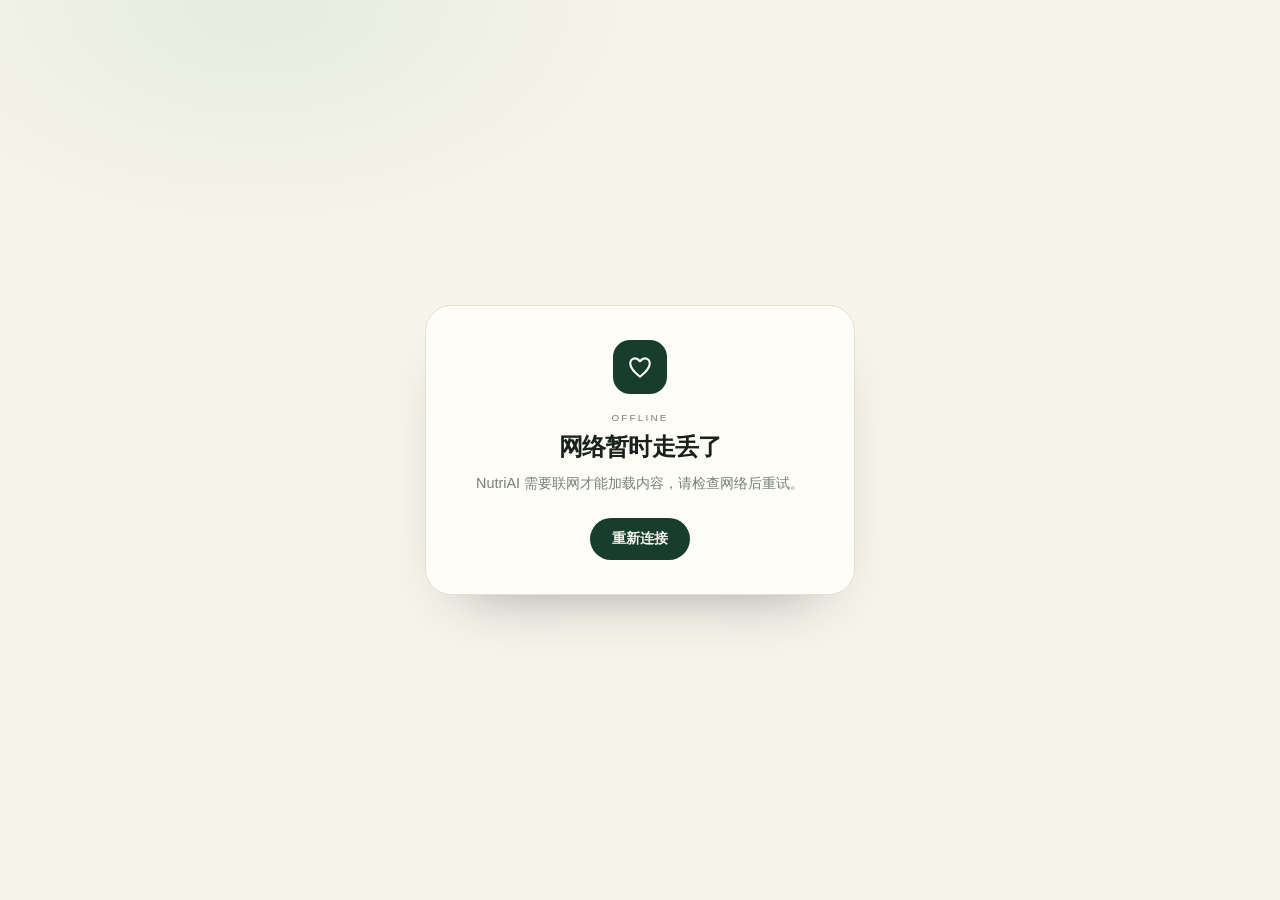
<file: android/app/src/main/assets/offline.html>
<!DOCTYPE html>
<html lang="zh-CN">
<head>
    <meta charset="UTF-8">
    <meta name="viewport" content="width=device-width, initial-scale=1.0, viewport-fit=cover">
    <meta name="theme-color" content="#F7F4EC">
    <title>暂时离线 · NutriAI</title>
    <style>
        :root { --paper:#f7f4ec; --ink:#18211b; --muted:#748177; --forest:#173d2e; --line:#e4dfd2; }
        * { box-sizing: border-box; }
        body {
            margin: 0; min-height: 100svh; display: grid; place-items: center; padding: 28px;
            font-family: "Inter", -apple-system, "PingFang SC", "Microsoft YaHei", sans-serif;
            color: var(--ink); background: radial-gradient(700px 420px at 20% 0%, #e6ecdf, transparent 60%), var(--paper);
        }
        .card { width: min(430px, 100%); background: #fffdf8; border: 1px solid var(--line); border-radius: 26px; padding: 34px 30px; box-shadow: 0 30px 60px -40px rgba(24,33,27,.5); text-align: center; }
        .logo { width: 54px; height: 54px; border-radius: 17px; background: var(--forest); display: grid; place-items: center; margin: 0 auto 18px; }
        .kicker { font-size: .62rem; letter-spacing: .22em; text-transform: uppercase; color: var(--muted); }
        h1 { font-size: 1.5rem; letter-spacing: -.04em; margin: 8px 0 8px; }
        p { color: var(--muted); font-size: .9rem; line-height: 1.8; margin: 0 0 22px; }
        button { border: 0; border-radius: 99px; padding: 12px 22px; background: var(--forest); color: #f7f4ec; font: inherit; font-size: .86rem; font-weight: 700; cursor: pointer; }
    </style>
</head>
<body>
<div class="card">
    <div class="logo">
        <svg width="26" height="26" viewBox="0 0 24 24" fill="none" stroke="#F7F4EC" stroke-width="2" stroke-linecap="round" stroke-linejoin="round"><path d="M12 21C7 17 3 13.5 3 8.7 3 6 5 4 7.5 4c1.5 0 3 .8 4.5 2.7C13.5 4.8 15 4 16.5 4 19 4 21 6 21 8.7c0 4.8-4 8.3-9 12.3z"/></svg>
    </div>
    <div class="kicker">OFFLINE</div>
    <h1>网络暂时走丢了</h1>
    <p>NutriAI 需要联网才能加载内容，请检查网络后重试。</p>
    <button onclick="location.href='https://nutri-ai.top/'">重新连接</button>
</div>
</body>
</html>
</file>
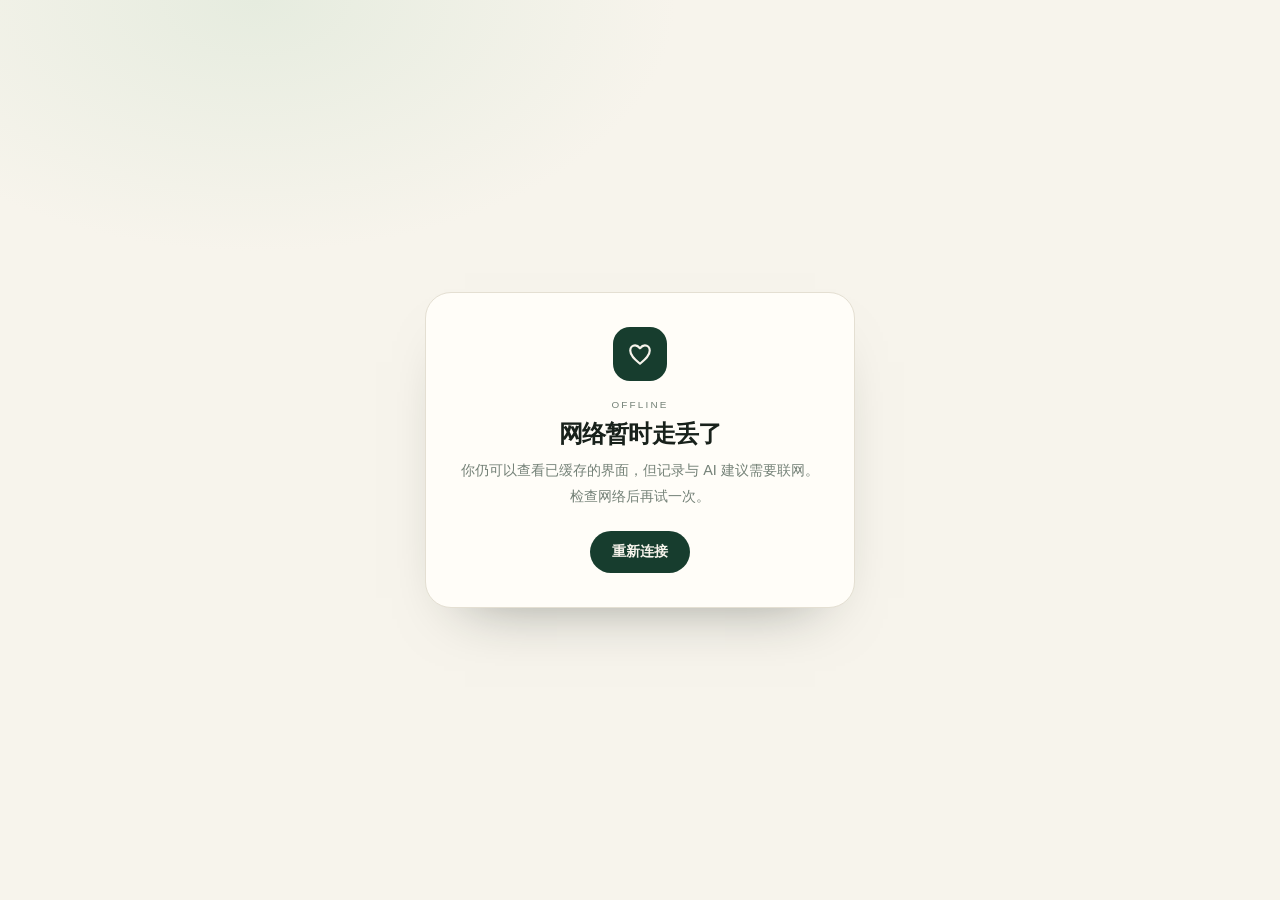
<file: backend/src/main/resources/static/offline.html>
<!DOCTYPE html>
<html lang="zh-CN">
<head>
    <meta charset="UTF-8">
    <meta name="viewport" content="width=device-width, initial-scale=1.0, viewport-fit=cover">
    <meta name="theme-color" content="#F7F4EC">
    <title>暂时离线 · NutriAI</title>
    <link rel="icon" href="/favicon.svg" type="image/svg+xml">
    <style>
        :root { --paper:#f7f4ec; --ink:#18211b; --muted:#748177; --forest:#173d2e; --line:#e4dfd2; }
        * { box-sizing: border-box; }
        body {
            margin: 0; min-height: 100svh; display: grid; place-items: center; padding: 28px;
            font-family: "Inter", -apple-system, "PingFang SC", "Microsoft YaHei", sans-serif;
            color: var(--ink); background: radial-gradient(700px 420px at 20% 0%, #e6ecdf, transparent 60%), var(--paper);
        }
        .card { width: min(430px, 100%); background: #fffdf8; border: 1px solid var(--line); border-radius: 26px; padding: 34px 30px; box-shadow: 0 30px 60px -40px rgba(24,33,27,.5); text-align: center; }
        .logo { width: 54px; height: 54px; border-radius: 17px; background: var(--forest); display: grid; place-items: center; margin: 0 auto 18px; }
        .kicker { font-size: .62rem; letter-spacing: .22em; text-transform: uppercase; color: var(--muted); }
        h1 { font-size: 1.5rem; letter-spacing: -.04em; margin: 8px 0 8px; }
        p { color: var(--muted); font-size: .9rem; line-height: 1.8; margin: 0 0 22px; }
        button { border: 0; border-radius: 99px; padding: 12px 22px; background: var(--forest); color: #f7f4ec; font: inherit; font-size: .86rem; font-weight: 700; cursor: pointer; }
    </style>
</head>
<body>
<div class="card">
    <div class="logo">
        <svg width="26" height="26" viewBox="0 0 24 24" fill="none" stroke="#F7F4EC" stroke-width="2" stroke-linecap="round" stroke-linejoin="round"><path d="M12 21C7 17 3 13.5 3 8.7 3 6 5 4 7.5 4c1.5 0 3 .8 4.5 2.7C13.5 4.8 15 4 16.5 4 19 4 21 6 21 8.7c0 4.8-4 8.3-9 12.3z"/></svg>
    </div>
    <div class="kicker">OFFLINE</div>
    <h1>网络暂时走丢了</h1>
    <p>你仍可以查看已缓存的界面，但记录与 AI 建议需要联网。检查网络后再试一次。</p>
    <button onclick="location.reload()">重新连接</button>
</div>
</body>
</html>
</file>
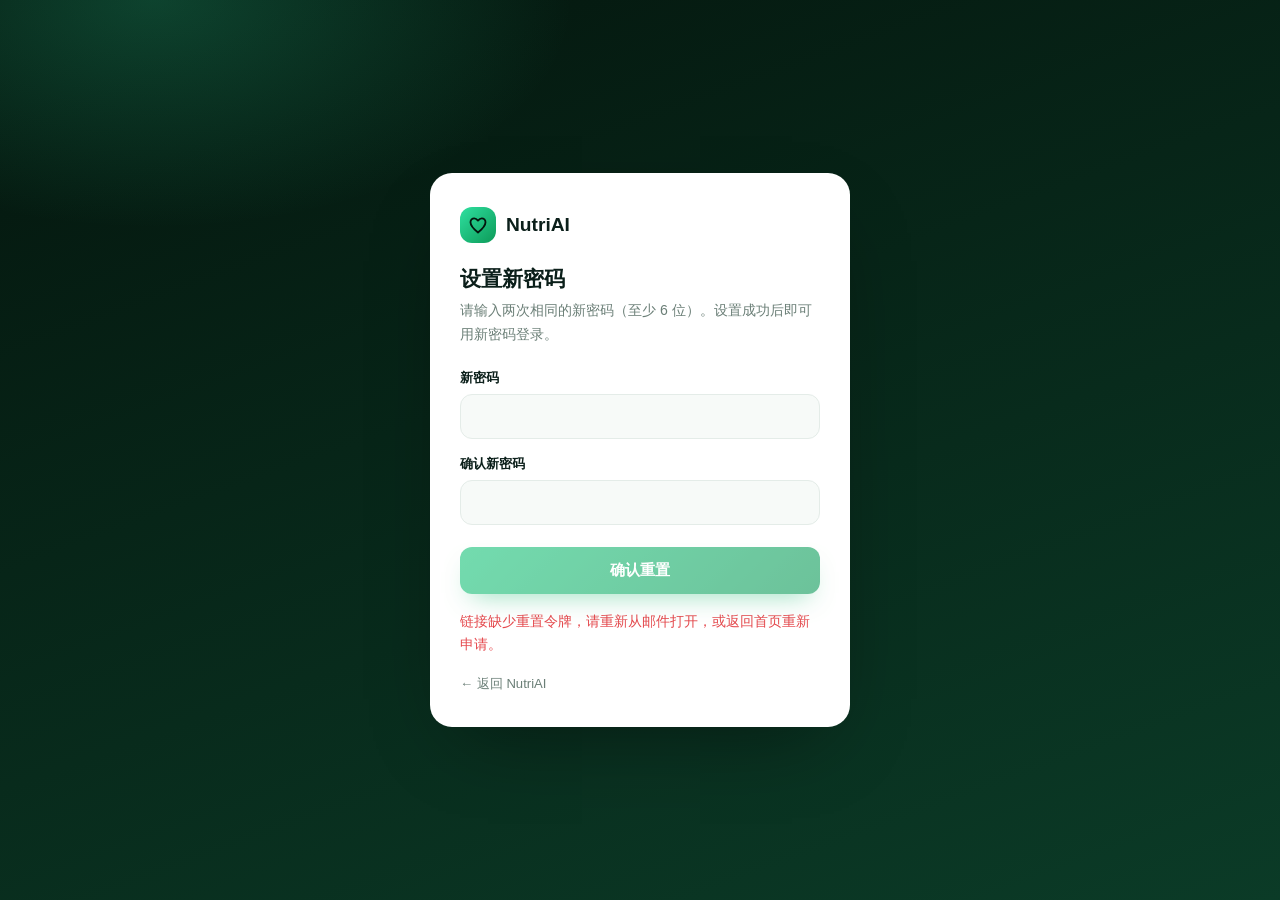
<file: backend/src/main/resources/static/reset-password.html>
<!DOCTYPE html>
<html lang="zh-CN">
<head>
    <meta charset="UTF-8">
    <meta name="viewport" content="width=device-width, initial-scale=1.0">
    <meta name="robots" content="noindex">
    <title>重置密码 · NutriAI</title>
    <link rel="icon" href="/favicon.svg" type="image/svg+xml">
    <style>
        :root {
            --primary: #12b76a;
            --primary-strong: #0c9a58;
            --ink: #0b1f1a;
            --muted: #6b7f77;
            --bg: #f3f7f4;
            --card: #ffffff;
            --line: #e4ece8;
            --danger: #e5484d;
        }
        * { box-sizing: border-box; }
        body {
            margin: 0;
            min-height: 100vh;
            display: grid;
            place-items: center;
            padding: 24px;
            font-family: -apple-system, BlinkMacSystemFont, "Segoe UI", "PingFang SC", "Microsoft YaHei", sans-serif;
            color: var(--ink);
            background:
                radial-gradient(700px 380px at 12% 0%, rgba(46, 224, 160, .22), transparent 60%),
                linear-gradient(160deg, #04150d 0%, #0b3b27 100%);
        }
        .card {
            width: min(420px, 100%);
            background: var(--card);
            border-radius: 22px;
            padding: 34px 30px;
            box-shadow: 0 30px 80px -30px rgba(0, 0, 0, .45);
        }
        .brand { display: flex; align-items: center; gap: 10px; font-weight: 800; font-size: 1.2rem; }
        .logo {
            width: 36px; height: 36px; border-radius: 12px; display: grid; place-items: center;
            background: linear-gradient(135deg, #2fe0a0, #0c9a58);
        }
        h1 { font-size: 1.32rem; margin: 22px 0 6px; }
        p.hint { color: var(--muted); font-size: .88rem; margin: 0 0 22px; line-height: 1.7; }
        label { display: block; font-size: .82rem; font-weight: 700; margin-bottom: 7px; }
        input {
            width: 100%; padding: 13px 15px; font-size: .95rem; font-family: inherit;
            border: 1.5px solid var(--line); border-radius: 12px; background: #f7faf8; outline: none;
            transition: border-color .2s, box-shadow .2s;
        }
        input:focus { border-color: var(--primary); box-shadow: 0 0 0 4px rgba(18, 183, 106, .13); }
        .field { margin-bottom: 16px; }
        button {
            width: 100%; margin-top: 6px; padding: 13px 16px; border: 0; border-radius: 12px;
            font-size: .95rem; font-weight: 700; color: #fff; cursor: pointer; font-family: inherit;
            background: linear-gradient(135deg, #17c47a, var(--primary-strong));
            box-shadow: 0 12px 26px -12px rgba(18, 183, 106, .8);
        }
        button:disabled { opacity: .6; cursor: not-allowed; }
        .msg { margin-top: 16px; font-size: .85rem; line-height: 1.7; display: none; }
        .msg.error { display: block; color: var(--danger); }
        .msg.ok { display: block; color: var(--primary-strong); }
        a.back { display: inline-block; margin-top: 18px; color: var(--muted); font-size: .82rem; text-decoration: none; }
        a.back:hover { color: var(--primary-strong); }
    </style>
</head>
<body>
<div class="card">
    <div class="brand">
        <span class="logo">
            <svg width="20" height="20" viewBox="0 0 24 24" fill="none" stroke="#04150d" stroke-width="2.2" stroke-linecap="round" stroke-linejoin="round">
                <path d="M12 21C7 17 3 13.5 3 8.7 3 6 5 4 7.5 4c1.5 0 3 .8 4.5 2.7C13.5 4.8 15 4 16.5 4 19 4 21 6 21 8.7c0 4.8-4 8.3-9 12.3z"/>
            </svg>
        </span>
        NutriAI
    </div>
    <h1>设置新密码</h1>
    <p class="hint">请输入两次相同的新密码（至少 6 位）。设置成功后即可用新密码登录。</p>
    <form id="resetForm" novalidate>
        <div class="field">
            <label for="pwd">新密码</label>
            <input id="pwd" type="password" minlength="6" maxlength="100" autocomplete="new-password" required>
        </div>
        <div class="field">
            <label for="pwd2">确认新密码</label>
            <input id="pwd2" type="password" minlength="6" maxlength="100" autocomplete="new-password" required>
        </div>
        <button id="submitBtn" type="submit">确认重置</button>
        <div id="msg" class="msg" role="status" aria-live="polite"></div>
    </form>
    <a class="back" href="/">← 返回 NutriAI</a>
</div>
<script>
    (function () {
        const token = new URLSearchParams(location.search).get('token') || '';
        const msg = document.getElementById('msg');
        const btn = document.getElementById('submitBtn');
        const form = document.getElementById('resetForm');

        function show(text, type) {
            msg.textContent = text;
            msg.className = 'msg ' + type;
        }

        if (!token) {
            show('链接缺少重置令牌，请重新从邮件打开，或返回首页重新申请。', 'error');
            btn.disabled = true;
        }

        form.addEventListener('submit', async function (e) {
            e.preventDefault();
            const pwd = document.getElementById('pwd').value;
            const pwd2 = document.getElementById('pwd2').value;
            if (pwd.length < 6) return show('密码至少需要 6 个字符。', 'error');
            if (pwd !== pwd2) return show('两次输入的密码不一致。', 'error');
            btn.disabled = true;
            btn.textContent = '提交中…';
            try {
                const res = await fetch('/api/auth/reset-password', {
                    method: 'POST',
                    headers: { 'Content-Type': 'application/json' },
                    body: JSON.stringify({ token: token, newPassword: pwd })
                });
                const data = await res.json();
                if (res.ok && data.code === 200) {
                    show('✅ 密码重置成功，3 秒后跳转首页登录。', 'ok');
                    setTimeout(function () { location.href = '/'; }, 3000);
                } else {
                    show(data.message || '重置失败，请重新申请。', 'error');
                    btn.disabled = false;
                    btn.textContent = '确认重置';
                }
            } catch (err) {
                show('网络错误，请稍后重试。', 'error');
                btn.disabled = false;
                btn.textContent = '确认重置';
            }
        });
    })();
</script>
</body>
</html>
</file>
